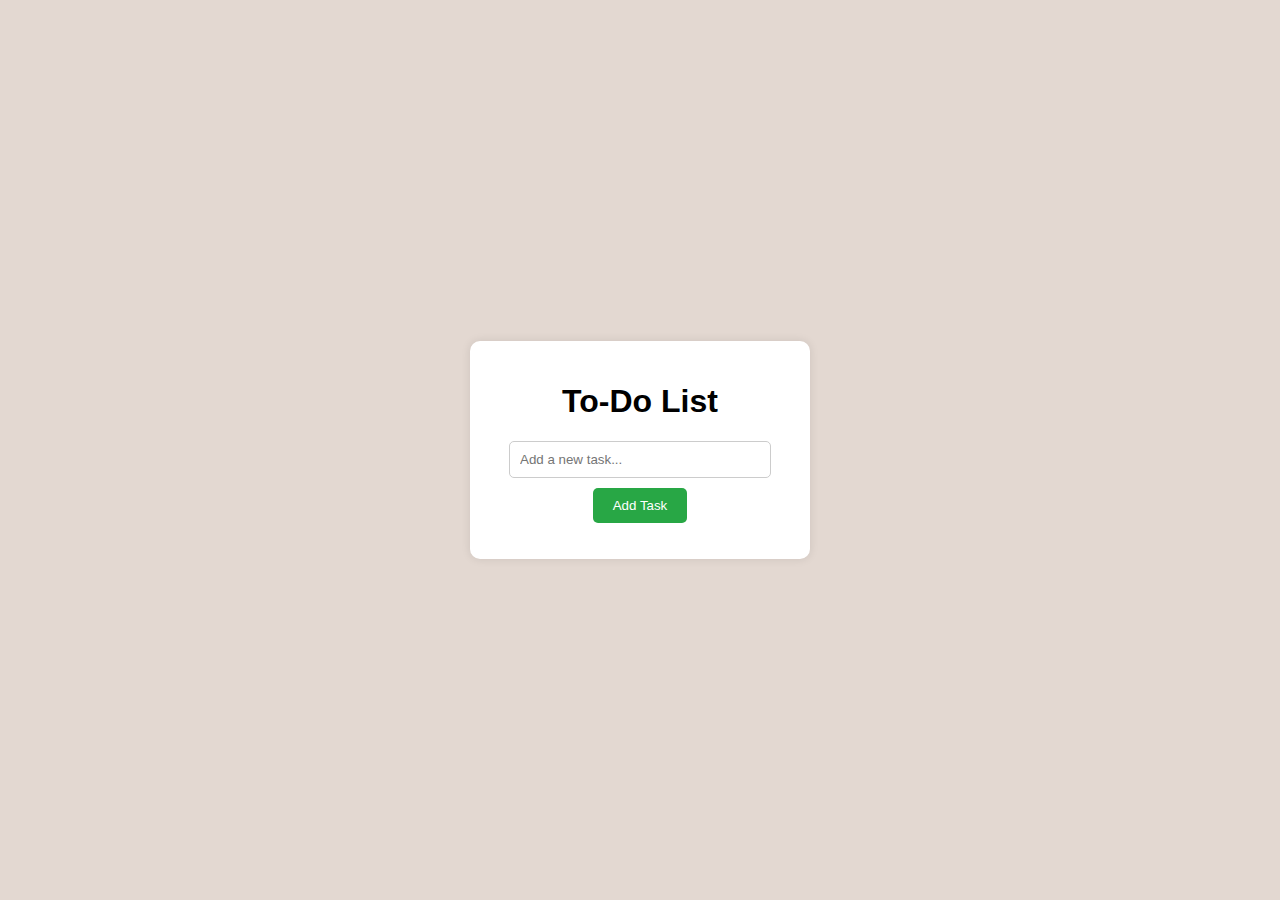
<file: To do list/index.html>
<!DOCTYPE html>
<html lang="en">
<head>
    <meta charset="UTF-8">
    <meta name="viewport" content="width=device-width, initial-scale=1.0">
    <title>To-Do List</title>
    <link rel="stylesheet" href="style.css">
</head>
<body>
    <div class="todo-container">
        <h1>To-Do List</h1>
        <input type="text" id="taskInput" placeholder="Add a new task...">
        <button id="addTaskBtn">Add Task</button>
        <ul id="taskList"></ul>
    </div>
    <script src="script.js"></script>
</body>
</html>
</file>
<file: To do list/style.css>
body {
    font-family: Arial, sans-serif;
    background-color: #6327022e;
    display: flex;
    justify-content: center;
    align-items: center;
    height: 100vh;
    margin: 0;
}

.todo-container {
    background-color: #fff;
    padding: 20px;
    border-radius: 10px;
    box-shadow: 0 0 10px rgba(0, 0, 0, 0.1);
    width: 300px;
    text-align: center;
}

input[type="text"] {
    width: 80%;
    padding: 10px;
    margin-bottom: 10px;
    border: 1px solid #ccc;
    border-radius: 5px;
}

button {
    padding: 10px 20px;
    background-color: #28a745;
    color: #fff;
    border: none;
    border-radius: 5px;
    cursor: pointer;
}

button:hover {
    background-color: #218838;
}

ul {
    list-style-type: none;
    padding: 0;
}

li {
    background-color: #f9f9f9;
    margin: 5px 0;
    padding: 10px;
    border-radius: 5px;
    display: flex;
    justify-content: space-between;
    align-items: center;
}

li button {
    background-color: #dc3545;
    border: none;
    color: #fff;
    padding: 5px 10px;
    border-radius: 5px;
    cursor: pointer;
}

li button:hover {
    background-color: #c82333;
}
</file>
